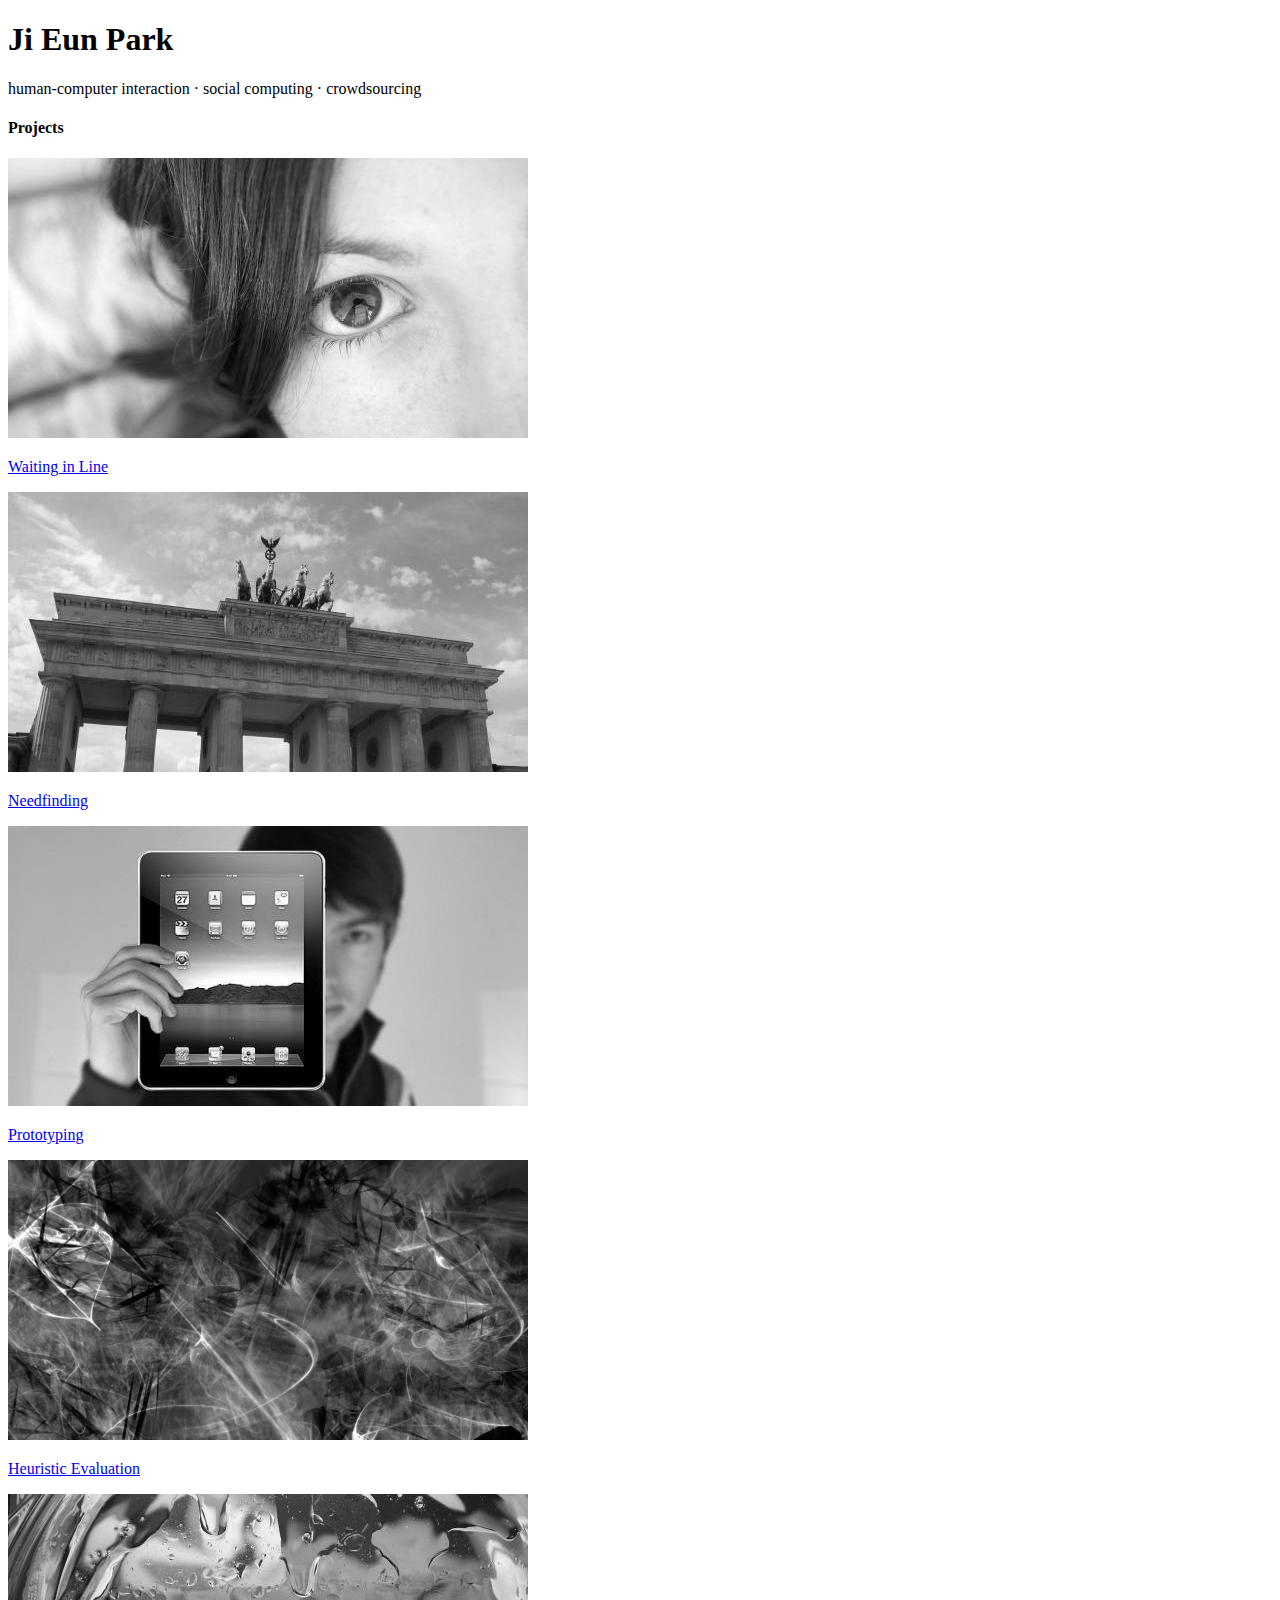
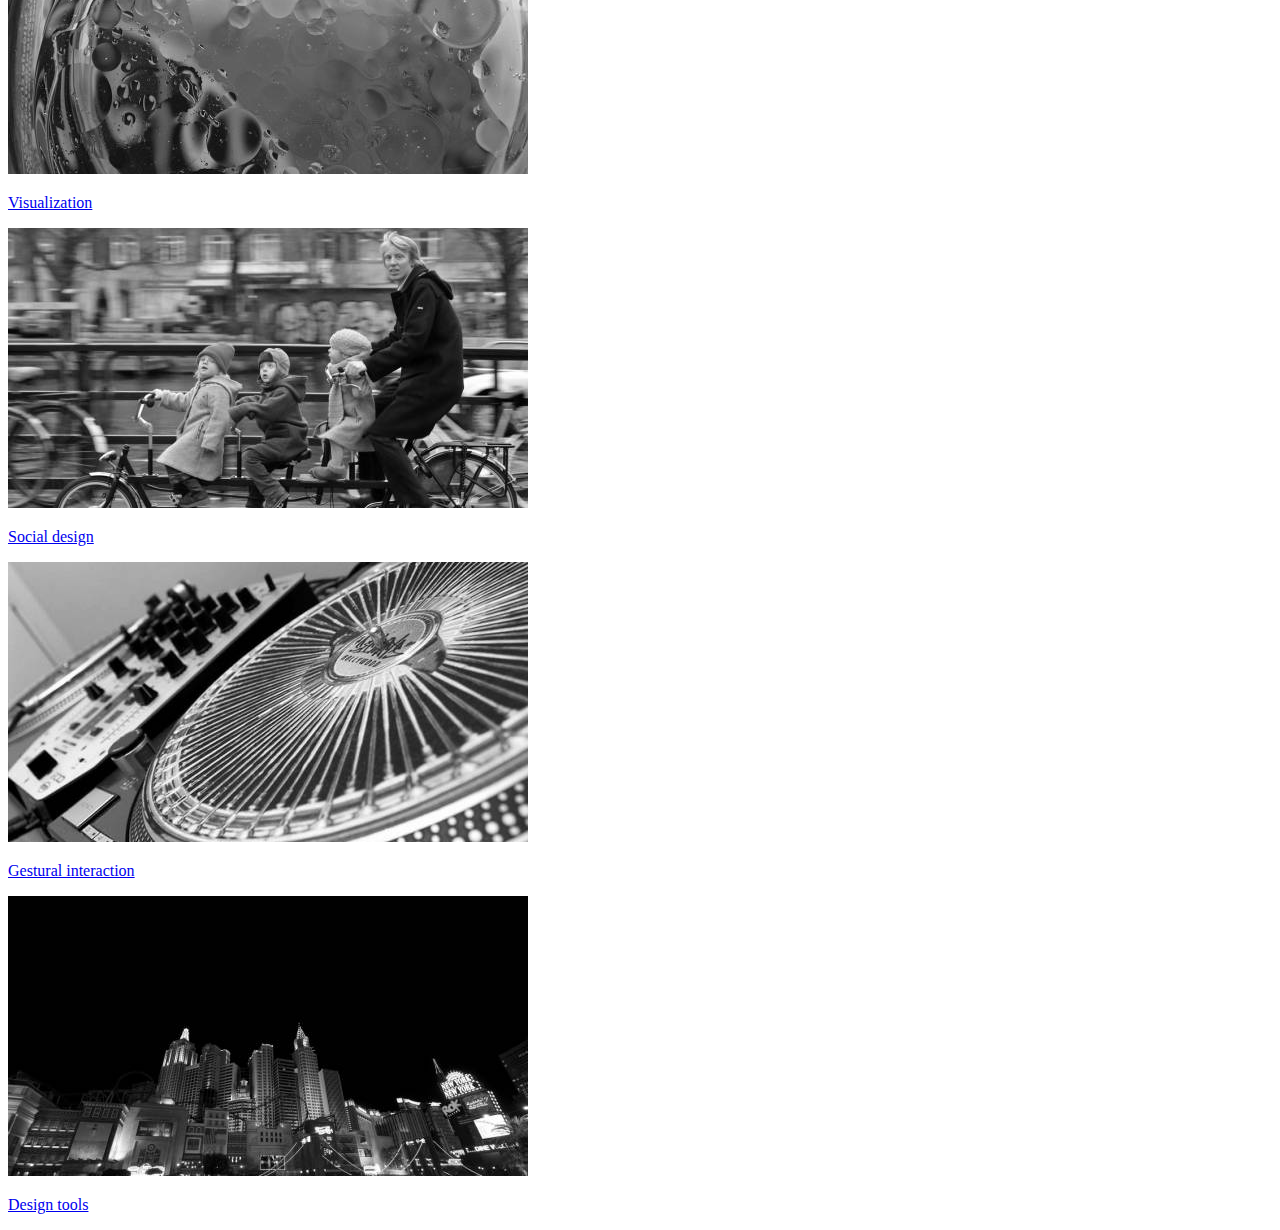
<file: static/index.html>
<!doctype html>

<html>
<head>
	<title>HCI Project Portfolio</title>
	<meta charset="utf-8">
	<meta name="viewport" content="width=device-width, initial-scale=1.0">
	<!-- this is a comment in HTML -->
    <!-- HTML5 Shim and Respond.js IE8 support of HTML5 elements and media queries -->
    <!-- WARNING: Respond.js doesn't work if you view the page via file:// -->
    <!--[if lt IE 9]>
      <script src="https://oss.maxcdn.com/libs/html5shiv/3.7.0/html5shiv.js"></script>
<script src="https://oss.maxcdn.com/libs/respond.js/1.3.0/respond.min.js"></script>
<link href="css/introHCI.css" rel="stylesheet">
    <![endif]-->
</head>

<body>
	<div>
		<!-- h1 through h6 are headers. The higher the number, the smaller the header -->
		<!-- p means paragraph -->
		<div>
			<h1>Ji Eun Park</h1>
			<p>human-computer interaction &middot; social computing &middot; crowdsourcing</p>
		</div>


		<h4>Projects</h4>
		<!-- divs are invisible structuring elements that stack vertically by default. Use them to organize your code -->
		<!-- img tags are images. Lorem Pixel will deliver random images; handy! -->
		<!-- a are anchors, also known as hyperlinks. Use the href attribute to tell the browser where to go when the user clicks -->
		<div class="project" id="project1">
			<a href="project.html">
				<img src="images/lorempixel.people.1.jpeg" alt="Lorem Pixel image">
				<p>Waiting in Line</p>
			</a>
		</div>
		<div class="project" id="project2">
			<a href="project.html">
				<img src="images/lorempixel.city.1.jpeg" alt="Lorem Pixel image">
				<p>Needfinding</p>
			</a>
		</div>
		<div class="project" id="project3">
			<a href="project.html">
				<img src="images/lorempixel.technics.1.jpeg" alt="Lorem Pixel image">
				<p>Prototyping</p>
			</a>
		</div>
		<div class="project" id="project4">
			<a href="project.html">
				<img src="images/lorempixel.abstract.1.jpeg" alt="Lorem Pixel image">
				<p>Heuristic Evaluation</p>
			</a>
		</div>
		<div class="project" id="project5">
			<a href="project.html">
				<img src="images/lorempixel.abstract.8.jpeg" alt="Lorem Pixel image">
				<p>Visualization</p>
			</a>
		</div>
		<div class="project" id="project6">
			<a href="project.html">
				<img src="images/lorempixel.people.2.jpeg" alt="Lorem Pixel image">
				<p>Social design</p>
			</a>
		</div>
		<div class="project" id="project7">
			<a href="project.html">
				<img src="images/lorempixel.technics.2.jpeg" alt="Lorem Pixel image">
				<p>Gestural interaction</p>
			</a>
		</div>
		<div class="project" id="project8">
			<a href="project.html">
				<img src="images/lorempixel.city.2.jpeg" alt="Lorem Pixel image">
				<p>Design tools</p>
			</a>
		</div>
	</div>
</body>
</html>
</file>
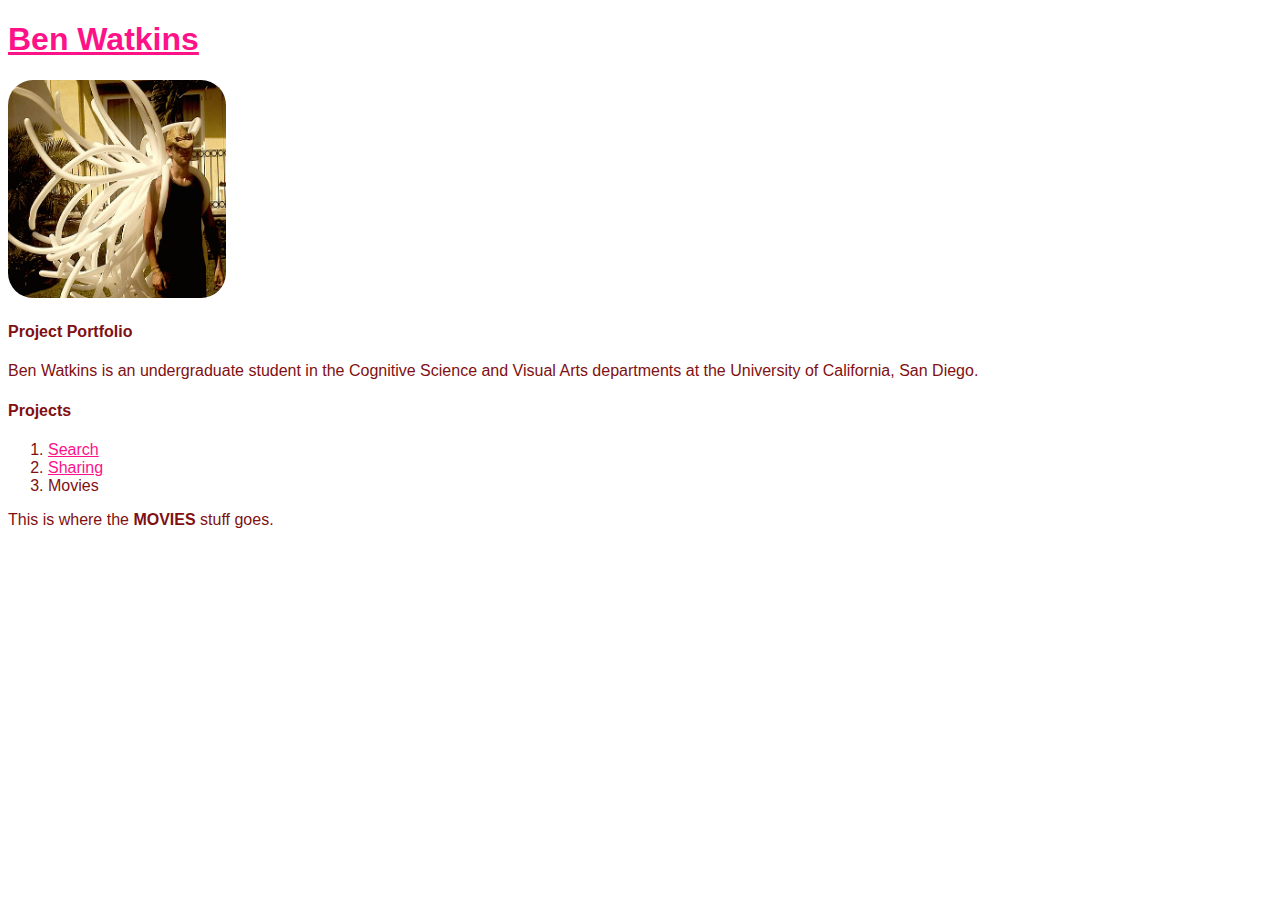
<file: static/movies.html>
<!doctype html>

<html>
<head>
	<meta charset="utf-8">
	<title>HCI Project Portfolio</title>
	<link href="style.css" rel="stylesheet" type="text/css">
</head>

<body>
	<!-- this is a comment in HTML -->
	<h1><a href="index.html">Ben Watkins</a></h1> <!-- h1 through h5 are headers. The higher the number, the smaller the header -->
	
	<a href="index.html"><img src="H4317.png" height="218" width="218"></a>

	<h4>Project Portfolio</h4>

	<!-- p means paragraph -->
	<p>Ben Watkins is an undergraduate student in the Cognitive Science and Visual Arts departments at the University of California, San Diego.</p>

	<h4>Projects</h4>
	<ol>
		<li><a href="search.html">Search</a></li>
		<li><a href="sharing.html">Sharing</a></li>
		<li>Movies</li>
	</ol>

	<p>This is where the <b>MOVIES</b> stuff goes.
	</p>
</body>
</html>
</file>
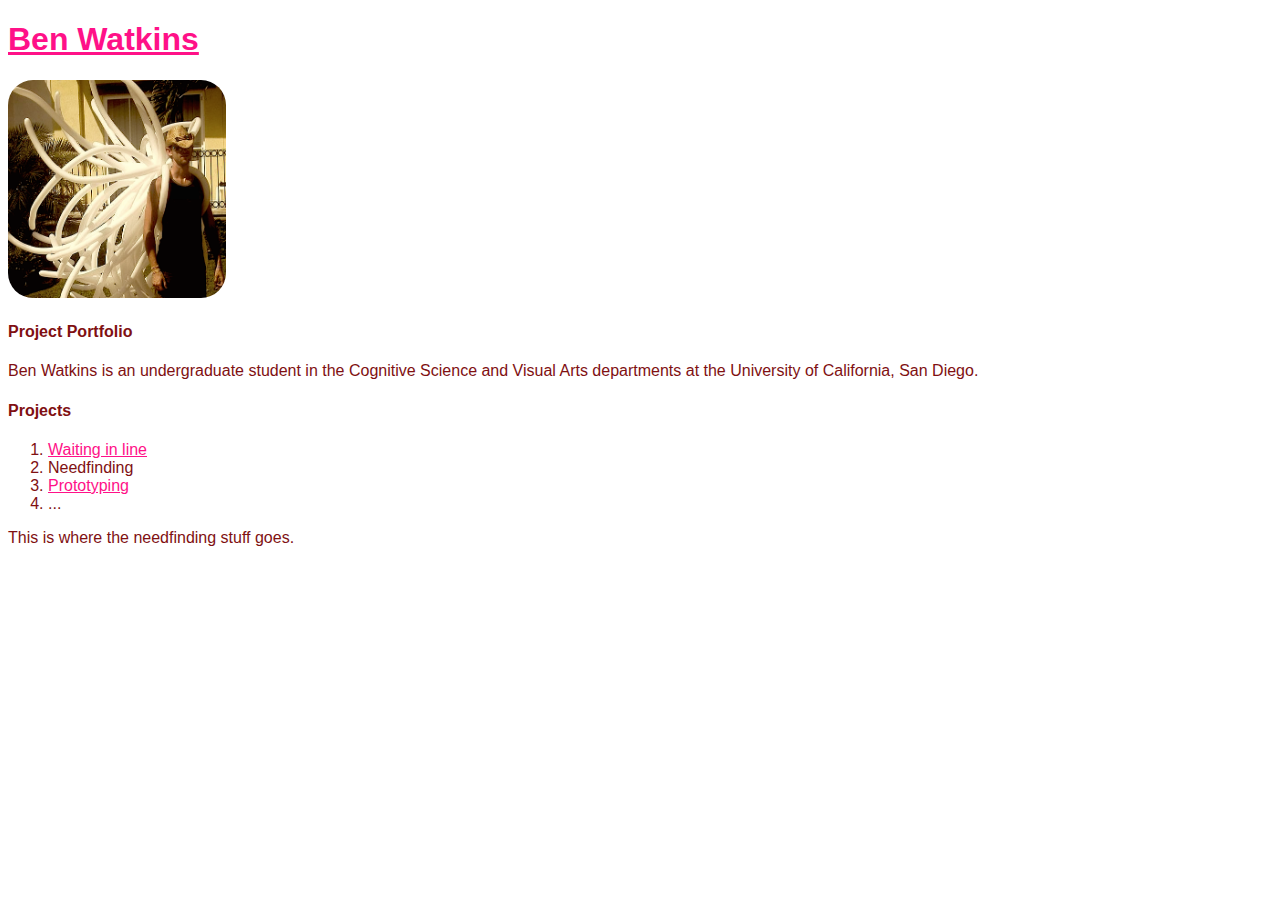
<file: static/needfinding.html>
<!doctype html>

<html>
<head>
	<meta charset="utf-8">
	<title>HCI Project Portfolio</title>
	<link href="style.css" rel="stylesheet" type="text/css">
</head>

<body>
	<!-- this is a comment in HTML -->
	<h1><a href="index.html">Ben Watkins</a></h1> <!-- h1 through h5 are number, the smaller the header -->
	
	<a href="index.html"><img src="H4317.png" height="218" width="218"></a>

	<h4>Project Portfolio</h4>

	<!-- p means paragraph -->
	<p>Ben Watkins is an undergraduate student in the Cognitive Science and Visual Arts departments at the University of California, San Diego.</p>

	<h4>Projects</h4>
	<ol>
		<li><a href="waiting.html">Waiting in line</a></li>
		<li>Needfinding</li>
		<li><a href="prototyping.html">Prototyping</a></li>
		<li>...</li>
	</ol>

	<p>This is where the needfinding stuff goes.
	</p>
</body>
</html>
</file>
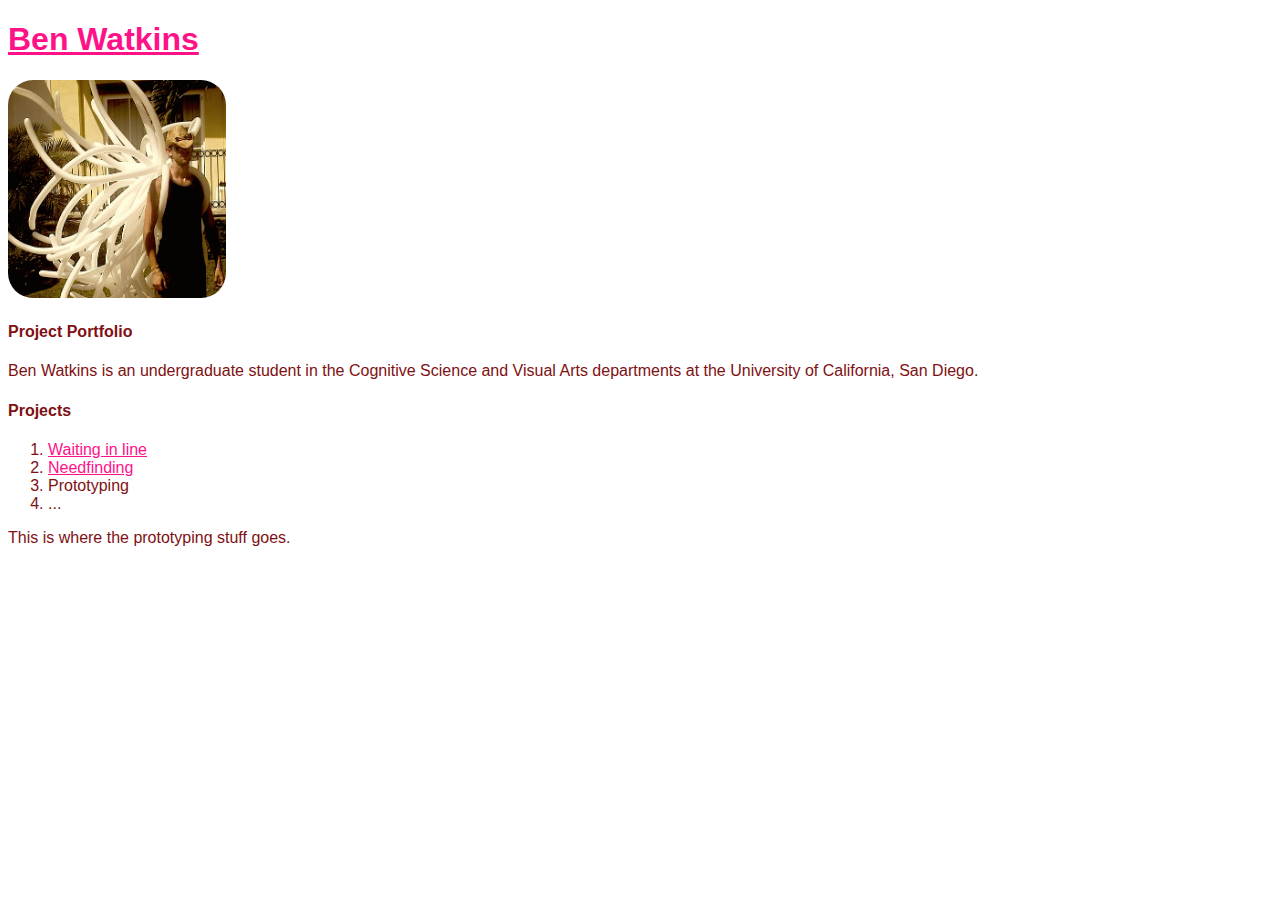
<file: static/prototyping.html>
<!doctype html>

<html>
<head>
	<meta charset="utf-8">
	<title>HCI Project Portfolio</title>
	<link href="style.css" rel="stylesheet" type="text/css">
</head>

<body>
	<!-- this is a comment in HTML -->
	<h1><a href="index.html">Ben Watkins</a></h1> <!-- h1 through h5 are headers. The higher the number, the smaller the header -->
	
	<a href="index.html"><img src="H4317.png" height="218" width="218"></a>

	<h4>Project Portfolio</h4>

	<!-- p means paragraph -->
	<p>Ben Watkins is an undergraduate student in the Cognitive Science and Visual Arts departments at the University of California, San Diego.</p>

	<h4>Projects</h4>
	<ol>
		<li><a href="waiting.html">Waiting in line</a></li>
		<li><a href="needfinding.html">Needfinding</a></li>
		<li>Prototyping</li>
		<li>...</li>
	</ol>

	<p>This is where the prototyping stuff goes.
	</p>
</body>
</html>
</file>
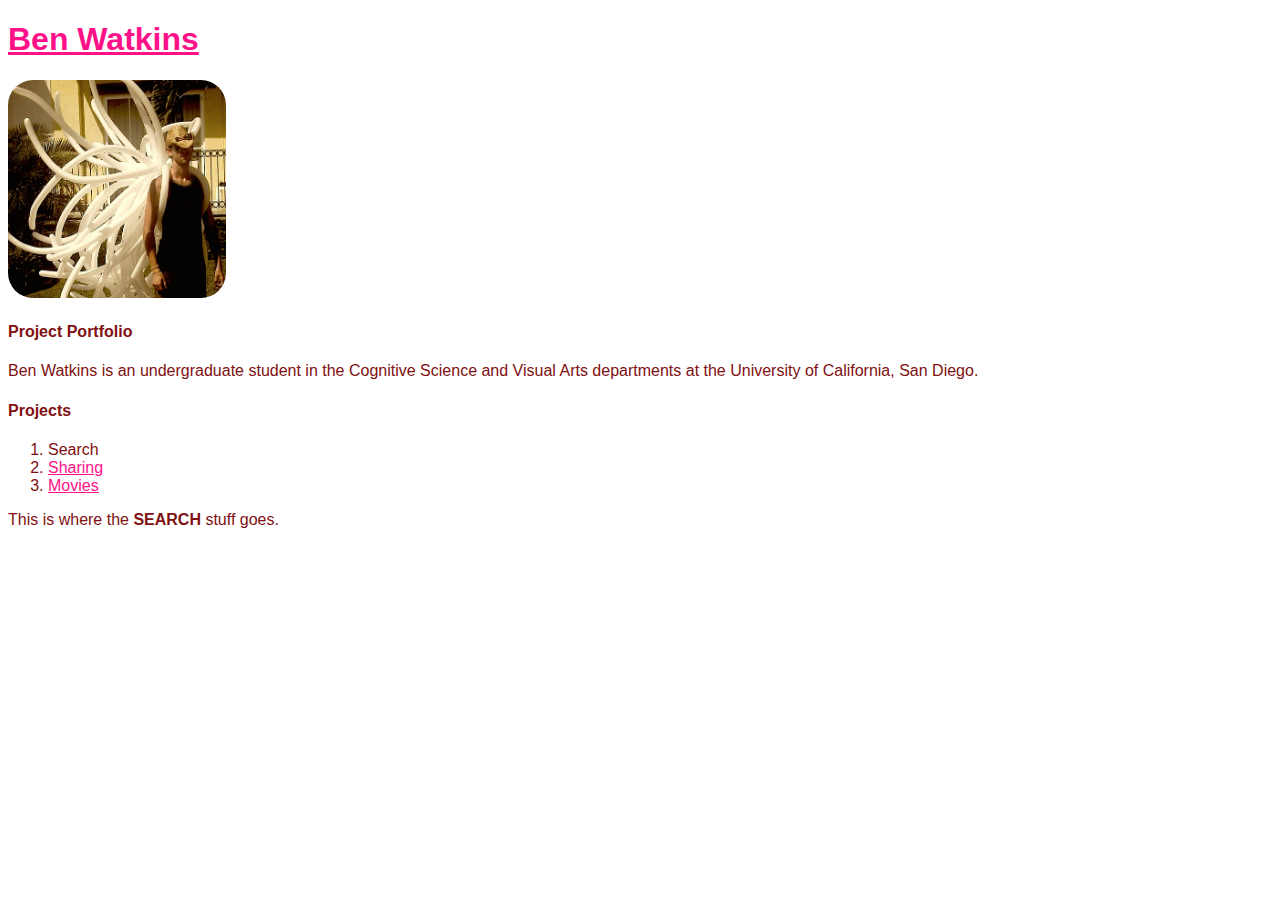
<file: static/search.html>
<!doctype html>

<html>
<head>
	<meta charset="utf-8">
	<title>HCI Project Portfolio</title>
	<link href="style.css" rel="stylesheet" type="text/css">
</head>

<body>
	<!-- this is a comment in HTML -->
	<h1><a href="index.html">Ben Watkins</a></h1> <!-- h1 through h5 are number, the smaller the header -->
	
	<a href="index.html"><img src="H4317.png" height="218" width="218"></a>

	<h4>Project Portfolio</h4>

	<!-- p means paragraph -->
	<p>Ben Watkins is an undergraduate student in the Cognitive Science and Visual Arts departments at the University of California, San Diego.</p>

	<h4>Projects</h4>
	<ol>
		<li>Search</li>
		<li><a href="sharing.html">Sharing</a></li>
		<li><a href="movies.html">Movies</a></li>
	</ol>

	<p>This is where the <b>SEARCH</b> stuff goes.
	</p>
</body>
</html>
</file>
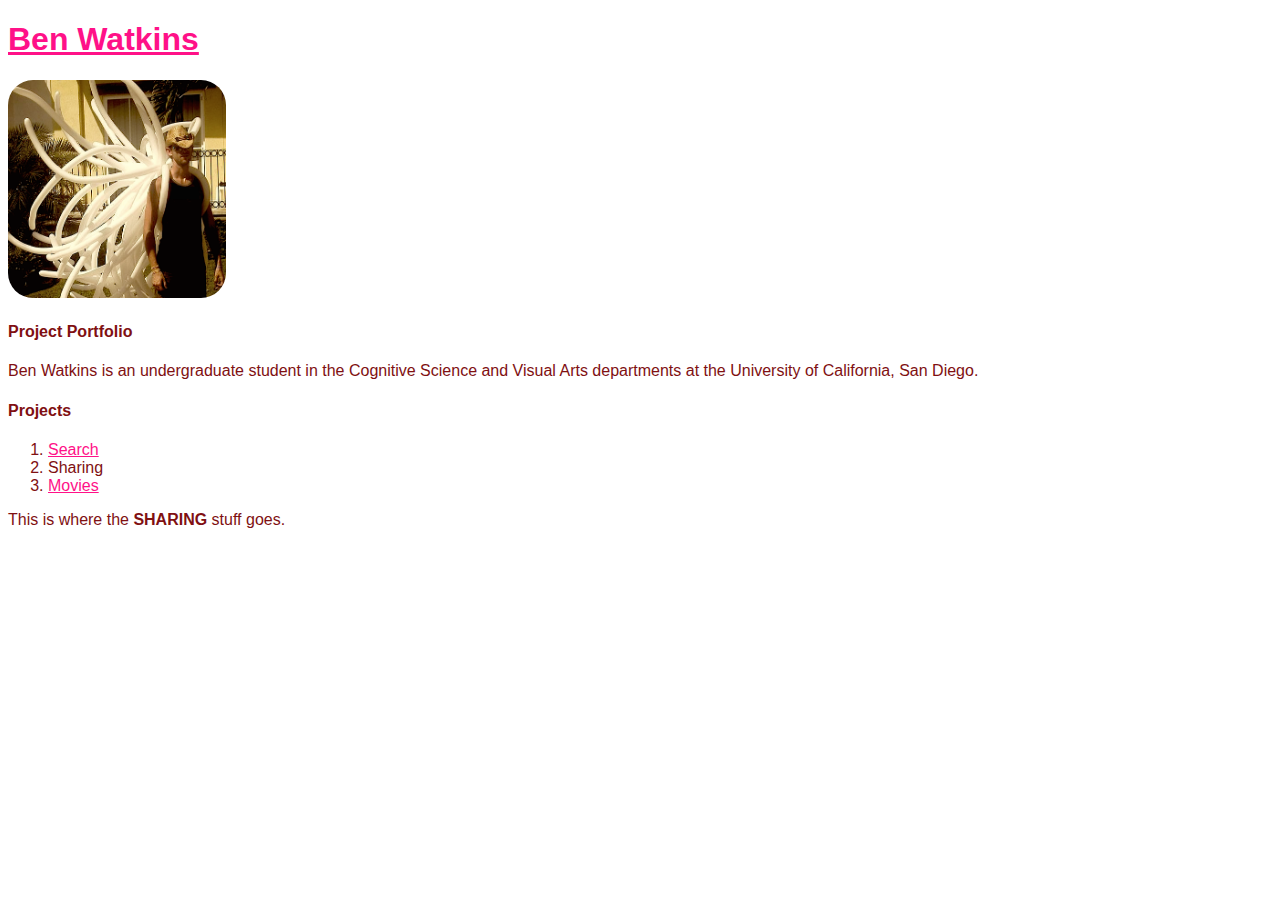
<file: static/sharing.html>
<!doctype html>

<html>
<head>
	<meta charset="utf-8">
	<title>HCI Project Portfolio</title>
	<link href="style.css" rel="stylesheet" type="text/css">
</head>

<body>
	<!-- this is a comment in HTML -->
	<h1><a href="index.html">Ben Watkins</a></h1> <!-- h1 through h5 are number, the smaller the header -->
	
	<a href="index.html"><img src="H4317.png" height="218" width="218"></a>

	<h4>Project Portfolio</h4>

	<!-- p means paragraph -->
	<p>Ben Watkins is an undergraduate student in the Cognitive Science and Visual Arts departments at the University of California, San Diego.</p>

	<h4>Projects</h4>
	<ol>
		<li><a href="search.html">Search</a></li>
		<li>Sharing</li>
		<li><a href="movies.html">Movies</a></li>
	</ol>

	<p>This is where the <b>SHARING</b> stuff goes.
	</p>
</body>
</html>
</file>
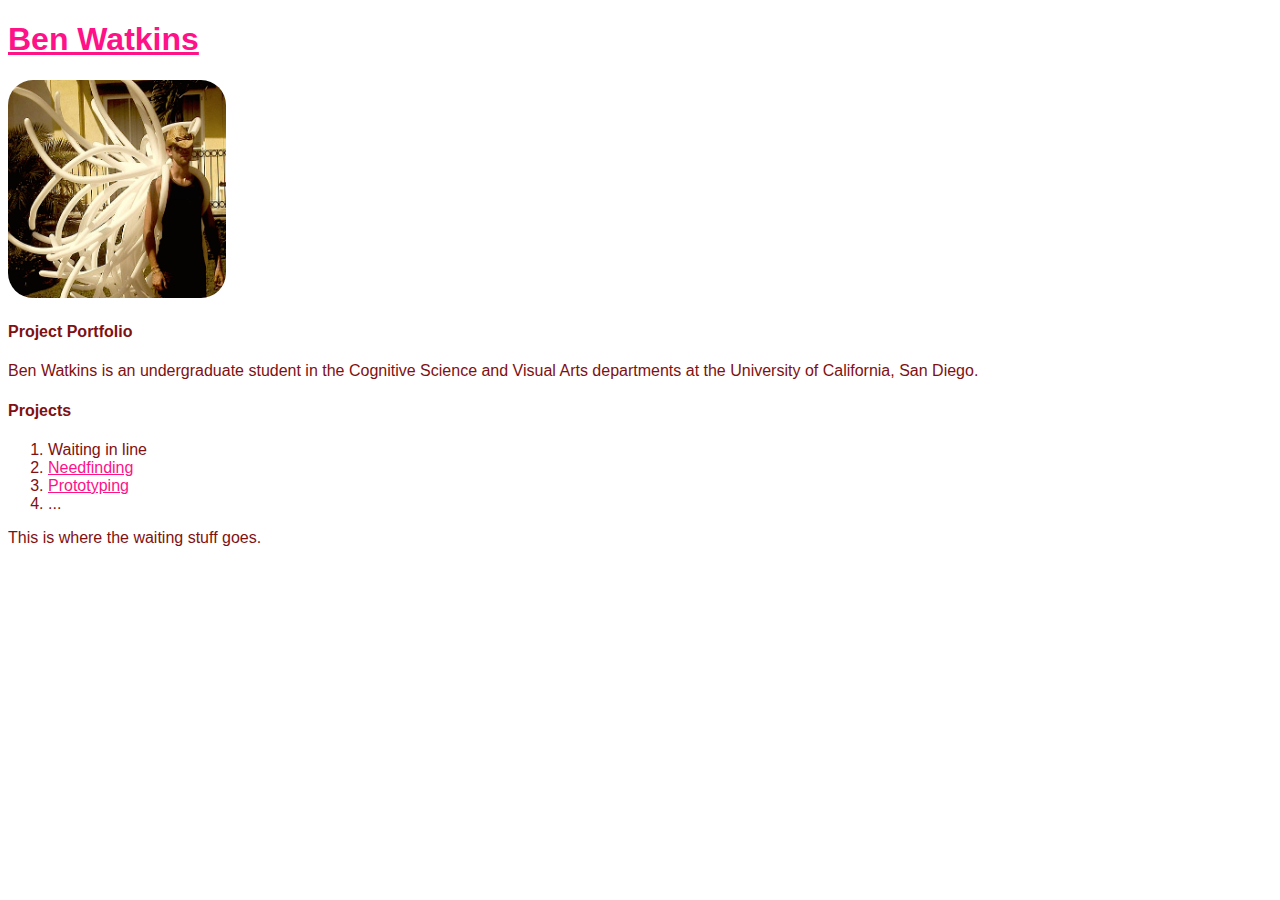
<file: static/waiting.html>
<!doctype html>

<html>
<head>
	<meta charset="utf-8">
	<title>HCI Project Portfolio</title>
	<link href="style.css" rel="stylesheet" type="text/css">
</head>

<body>
	<!-- this is a comment in HTML -->
	<h1><a href="index.html">Ben Watkins</a></h1> <!-- h1 through h5 are number, the smaller the header -->
	
	<a href="index.html"><img src="H4317.png" height="218" width="218"></a>

	<h4>Project Portfolio</h4>

	<!-- p means paragraph -->
	<p>Ben Watkins is an undergraduate student in the Cognitive Science and Visual Arts departments at the University of California, San Diego.</p>

	<h4>Projects</h4>
	<ol>
		<li>Waiting in line</li>
		<li><a href="needfinding.html">Needfinding</a></li>
		<li><a href="prototyping.html">Prototyping</a></li>
		<li>...</li>
	</ol>

	<p>This is where the waiting stuff goes.
	</p>
</body>
</html>
</file>
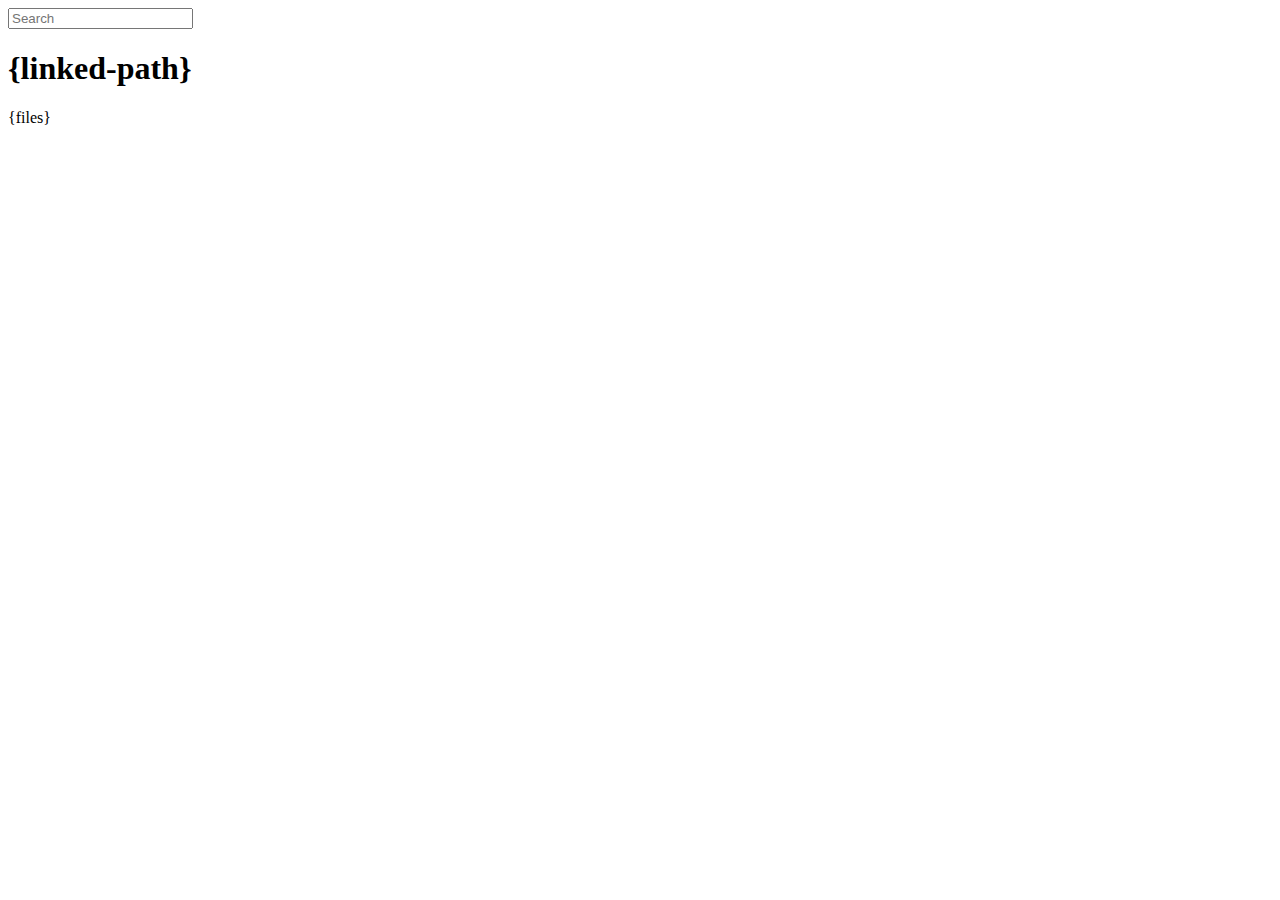
<file: node_modules/express/node_modules/connect/lib/public/directory.html>
<!DOCTYPE html>
<html>
  <head>
    <meta charset='utf-8'> 
    <meta name="viewport" content="width=device-width, initial-scale=1.0, maximum-scale=1.0, user-scalable=no" />
    <title>listing directory {directory}</title>
    <style>{style}</style>
    <script>
      function $(id){
        var el = 'string' == typeof id
          ? document.getElementById(id)
          : id;

        el.on = function(event, fn){
          if ('content loaded' == event) {
            event = window.attachEvent ? "load" : "DOMContentLoaded";
          }
          el.addEventListener
            ? el.addEventListener(event, fn, false)
            : el.attachEvent("on" + event, fn);
        };

        el.all = function(selector){
          return $(el.querySelectorAll(selector));
        };

        el.each = function(fn){
          for (var i = 0, len = el.length; i < len; ++i) {
            fn($(el[i]), i);
          }
        };

        el.getClasses = function(){
          return this.getAttribute('class').split(/\s+/);
        };

        el.addClass = function(name){
          var classes = this.getAttribute('class');
          el.setAttribute('class', classes
            ? classes + ' ' + name
            : name);
        };

        el.removeClass = function(name){
          var classes = this.getClasses().filter(function(curr){
            return curr != name;
          });
          this.setAttribute('class', classes.join(' '));
        };

        return el;
      }

      function search() {
        var str = $('search').value
          , links = $('files').all('a');

        links.each(function(link){
          var text = link.textContent;

          if ('..' == text) return;
          if (str.length && ~text.indexOf(str)) {
            link.addClass('highlight');
          } else {
            link.removeClass('highlight');
          }
        });
      }

      $(window).on('content loaded', function(){
        $('search').on('keyup', search);
      });
    </script>
  </head>
  <body class="directory">
    <input id="search" type="text" placeholder="Search" autocomplete="off" />
    <div id="wrapper">
      <h1>{linked-path}</h1>
      {files}
    </div>
  </body>
</html>
</file>
<file: static/css/introHCI.css>
/* applies to anything of class "example-class-selector" */
.example-class-selector {
	margin-top: 2em;
}

.project {
     margin-left: 20px;
}

/* applies to any <p> descendants of an element of class "example-class-selector" */
.example-class-selector p {
	/* Colors are in hexadecimal: http://www.colorpicker.com/ */
	color: #CC00AA;
}

/* this style exists to make it obvious that you've successfully linked
   the CSS to the page. feel free to remove it once the link is working. */
body {
     border: 1px dotted gray;
     padding: 20px;
}

.jumbotron {
	position: relative;
	background: none;
}

.jumbotron:after {
     content:"";
     background: url("http://lorempixel.com/1140/283");
     opacity: 0.2;
     top: 0;
     left: 0;
     bottom: 0;
     right: 0;
     position: absolute;
     z-index: -1;
}
</file>
<file: static/style.css>
body { background: #FFFFFF; color: #801012 }

a:link { color: #FF1188 }

a:visited { color: #FF0000 }

a:active { color: #A05050 }

h1, h4, body { font-family: 'Arial', 'Sans-Serif' }

img { border: 0px solid; border-radius: 25px; }
</file>
